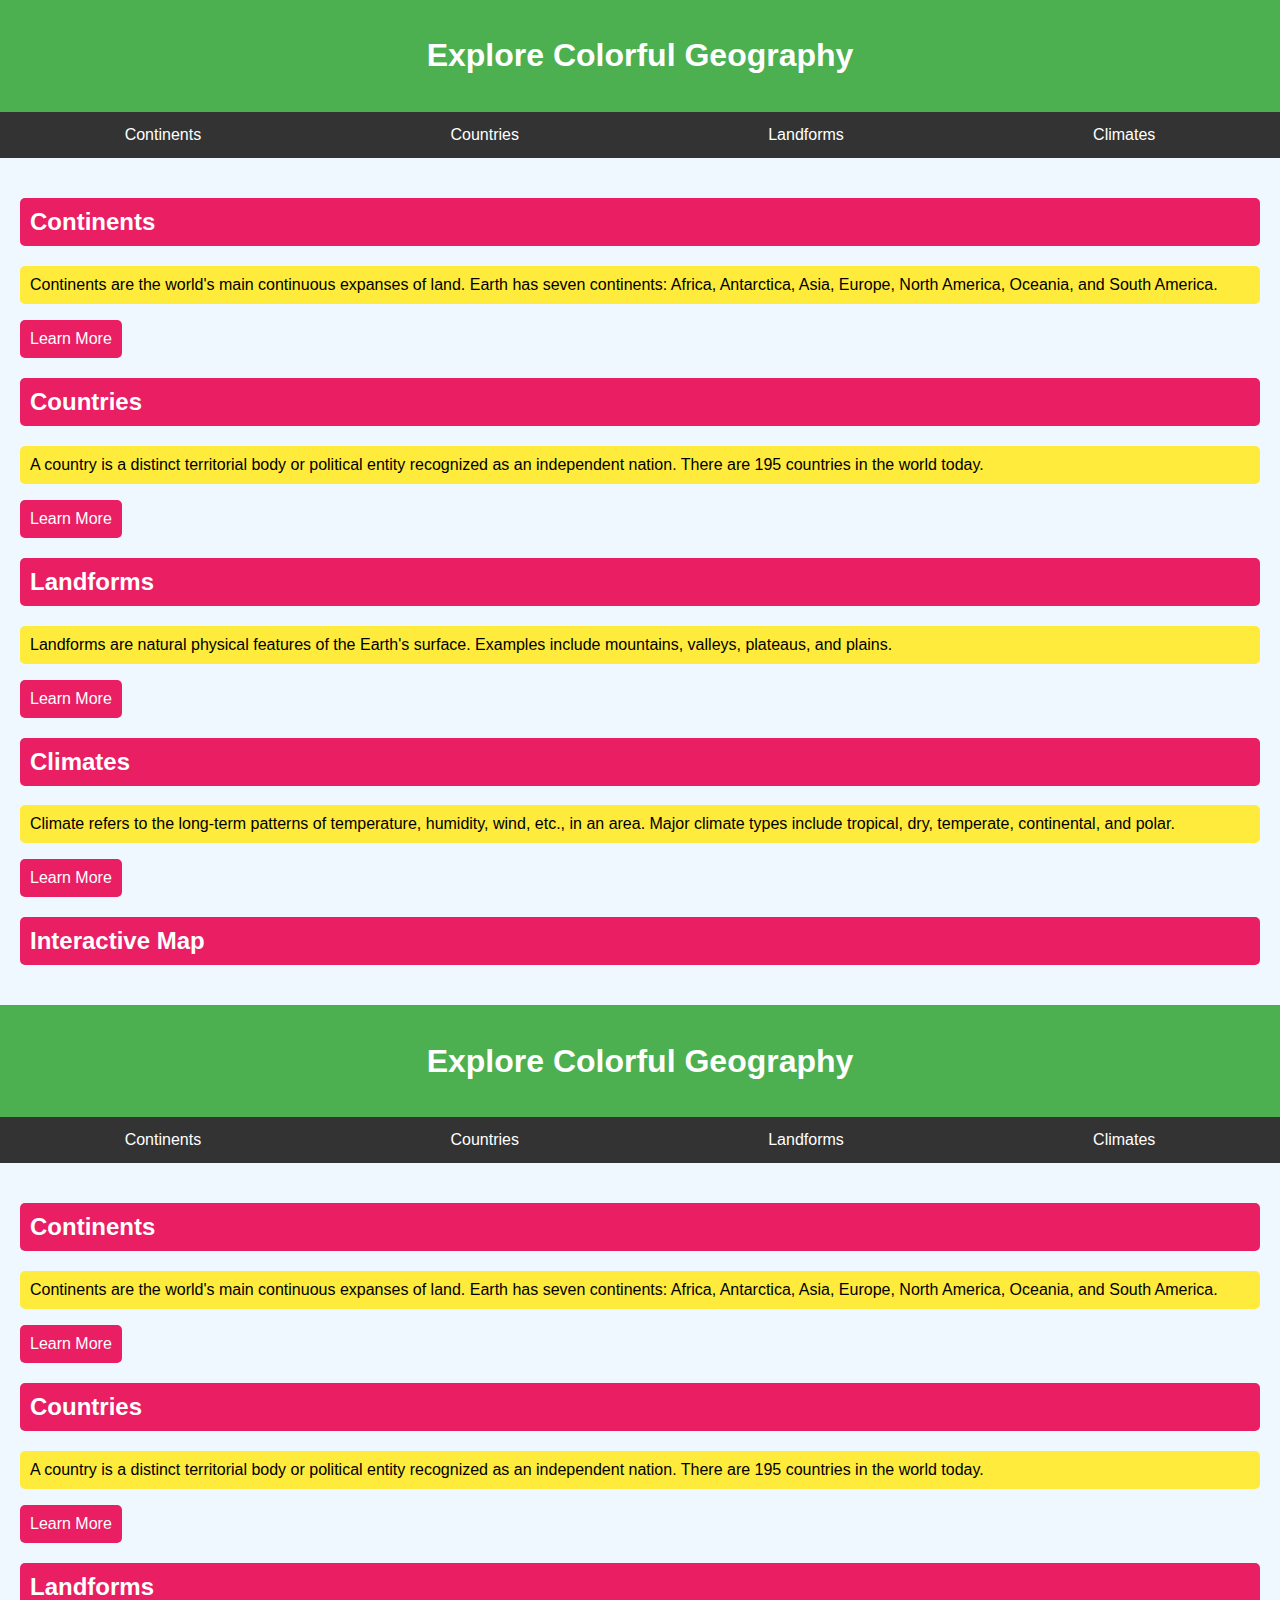
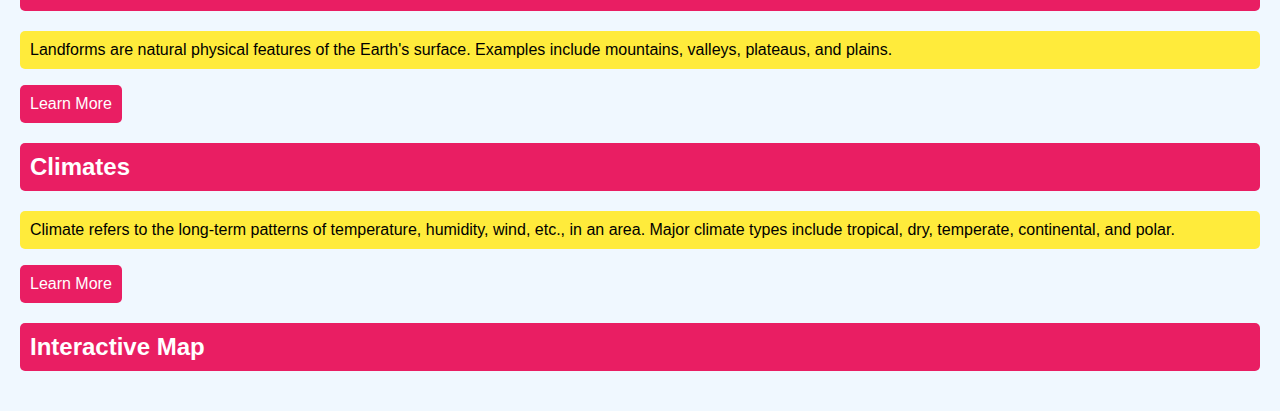
<file: index.html>
<html lang="en">
<head>
    <meta charset="UTF-8">
    <meta name="viewport" content="width=device-width, initial-scale=1.0">
    <title>Colorful Geography</title>
    <link rel="stylesheet" href="styles.css">
    <script src="script.js" defer></script>
</head>
<body>
    <header>
        <h1>Explore Colorful Geography</h1>
    </header>
    <nav>
        <ul>
            <li><a href="#continent">Continents</a></li>
            <li><a href="#country">Countries</a></li>
            <li><a href="#landform">Landforms</a></li>
            <li><a href="#climate">Climates</a></li>
        </ul>
    </nav>
    <main>
        <section id="continent">
            <h2>Continents</h2>
            <p>Continents are the world's main continuous expanses of land. Earth has seven continents: Africa, Antarctica, Asia, Europe, North America, Oceania, and South America.</p>
            <div class="dropdown">
                <button class="dropbtn">Learn More</button>
                <div class="dropdown-content">
                    <a href="#" data-query="Africa">Africa</a>
                    <a href="#" data-query="Antarctica">Antarctica</a>
                    <a href="#" data-query="Asia">Asia</a>
                    <a href="#" data-query="Europe">Europe</a>
                    <a href="#" data-query="North America">North America</a>
                    <a href="#" data-query="Oceania">Oceania</a>
                    <a href="#" data-query="South America">South America</a>
                </div>
            </div>
            <div class="info"></div>
        </section>
        <section id="country">
            <h2>Countries</h2>
            <p>A country is a distinct territorial body or political entity recognized as an independent nation. There are 195 countries in the world today.</p>
            <div class="dropdown">
                <button class="dropbtn">Learn More</button>
                <div class="dropdown-content">
                    <a href="#" data-query="United States">United States</a>
                    <a href="#" data-query="China">China</a>
                    <a href="#" data-query="India">India</a>
                    <a href="#" data-query="Brazil">Brazil</a>
                    <a href="#" data-query="Australia">Australia</a>
                </div>
            </div>
            <div class="info"></div>
        </section>
        <section id="landform">
            <h2>Landforms</h2>
            <p>Landforms are natural physical features of the Earth's surface. Examples include mountains, valleys, plateaus, and plains.</p>
            <div class="dropdown">
                <button class="dropbtn">Learn More</button>
                <div class="dropdown-content">
                    <a href="#" data-query="Mountains">Mountains</a>
                    <a href="#" data-query="Valleys">Valleys</a>
                    <a href="#" data-query="Plains">Plains</a>
                    <a href="#" data-query="Plateaus">Plateaus</a>
                </div>
            </div>
            <div class="info"></div>
        </section>
        <section id="climate">
            <h2>Climates</h2>
            <p>Climate refers to the long-term patterns of temperature, humidity, wind, etc., in an area. Major climate types include tropical, dry, temperate, continental, and polar.</p>
            <div class="dropdown">
                <button class="dropbtn">Learn More</button>
                <div class="dropdown-content">
                    <a href="#" data-query="Tropical">Tropical</a>
                    <a href="#" data-query="Dry">Dry</a>
                    <a href="#" data-query="Temperate">Temperate</a>
                    <a href="#" data-query="Continental">Continental</a>
                    <a href="#" data-query="Polar">Polar</a>
                </div>
            </div>
            <div class="info"></div>
        </section>
        <section id="map">
            <h2>Interactive Map</h2>
            <div id="[data-uri]"></div>
        </section>
    </main>
  
</body>
</html><html lang="en">
<head>
    <meta charset="UTF-8">
    <meta name="viewport" content="width=device-width, initial-scale=1.0">
    <title>Colorful Geography</title>
    <link rel="stylesheet" href="styles.css">
    <script src="script.js" defer></script>
</head>
<body>
    <header>
        <h1>Explore Colorful Geography</h1>
    </header>
    <nav>
        <ul>
            <li><a href="#continent">Continents</a></li>
            <li><a href="#country">Countries</a></li>
            <li><a href="#landform">Landforms</a></li>
            <li><a href="#climate">Climates</a></li>
        </ul>
    </nav>
    <main>
        <section id="continent">
            <h2>Continents</h2>
            <p>Continents are the world's main continuous expanses of land. Earth has seven continents: Africa, Antarctica, Asia, Europe, North America, Oceania, and South America.</p>
            <div class="dropdown">
                <button class="dropbtn">Learn More</button>
                <div class="dropdown-content">
                    <a href="#" data-query="Africa">Africa</a>
                    <a href="#" data-query="Antarctica">Antarctica</a>
                    <a href="#" data-query="Asia">Asia</a>
                    <a href="#" data-query="Europe">Europe</a>
                    <a href="#" data-query="North America">North America</a>
                    <a href="#" data-query="Oceania">Oceania</a>
                    <a href="#" data-query="South America">South America</a>
                </div>
            </div>
            <div class="info"></div>
        </section>
        <section id="country">
            <h2>Countries</h2>
            <p>A country is a distinct territorial body or political entity recognized as an independent nation. There are 195 countries in the world today.</p>
            <div class="dropdown">
                <button class="dropbtn">Learn More</button>
                <div class="dropdown-content">
                    <a href="#" data-query="United States">United States</a>
                    <a href="#" data-query="China">China</a>
                    <a href="#" data-query="India">India</a>
                    <a href="#" data-query="Brazil">Brazil</a>
                    <a href="#" data-query="Australia">Australia</a>
                </div>
            </div>
            <div class="info"></div>
        </section>
        <section id="landform">
            <h2>Landforms</h2>
            <p>Landforms are natural physical features of the Earth's surface. Examples include mountains, valleys, plateaus, and plains.</p>
            <div class="dropdown">
                <button class="dropbtn">Learn More</button>
                <div class="dropdown-content">
                    <a href="#" data-query="Mountains">Mountains</a>
                    <a href="#" data-query="Valleys">Valleys</a>
                    <a href="#" data-query="Plains">Plains</a>
                    <a href="#" data-query="Plateaus">Plateaus</a>
                </div>
            </div>
            <div class="info"></div>
        </section>
        <section id="climate">
            <h2>Climates</h2>
            <p>Climate refers to the long-term patterns of temperature, humidity, wind, etc., in an area. Major climate types include tropical, dry, temperate, continental, and polar.</p>
            <div class="dropdown">
                <button class="dropbtn">Learn More</button>
                <div class="dropdown-content">
                    <a href="#" data-query="Tropical">Tropical</a>
                    <a href="#" data-query="Dry">Dry</a>
                    <a href="#" data-query="Temperate">Temperate</a>
                    <a href="#" data-query="Continental">Continental</a>
                    <a href="#" data-query="Polar">Polar</a>
                </div>
            </div>
            <div class="info"></div>
        </section>
        <section id="map">
            <h2>Interactive Map</h2>
            <div id="[data-uri]"></div>
        </section>
    </main>
  
</body>
</html>
</file>
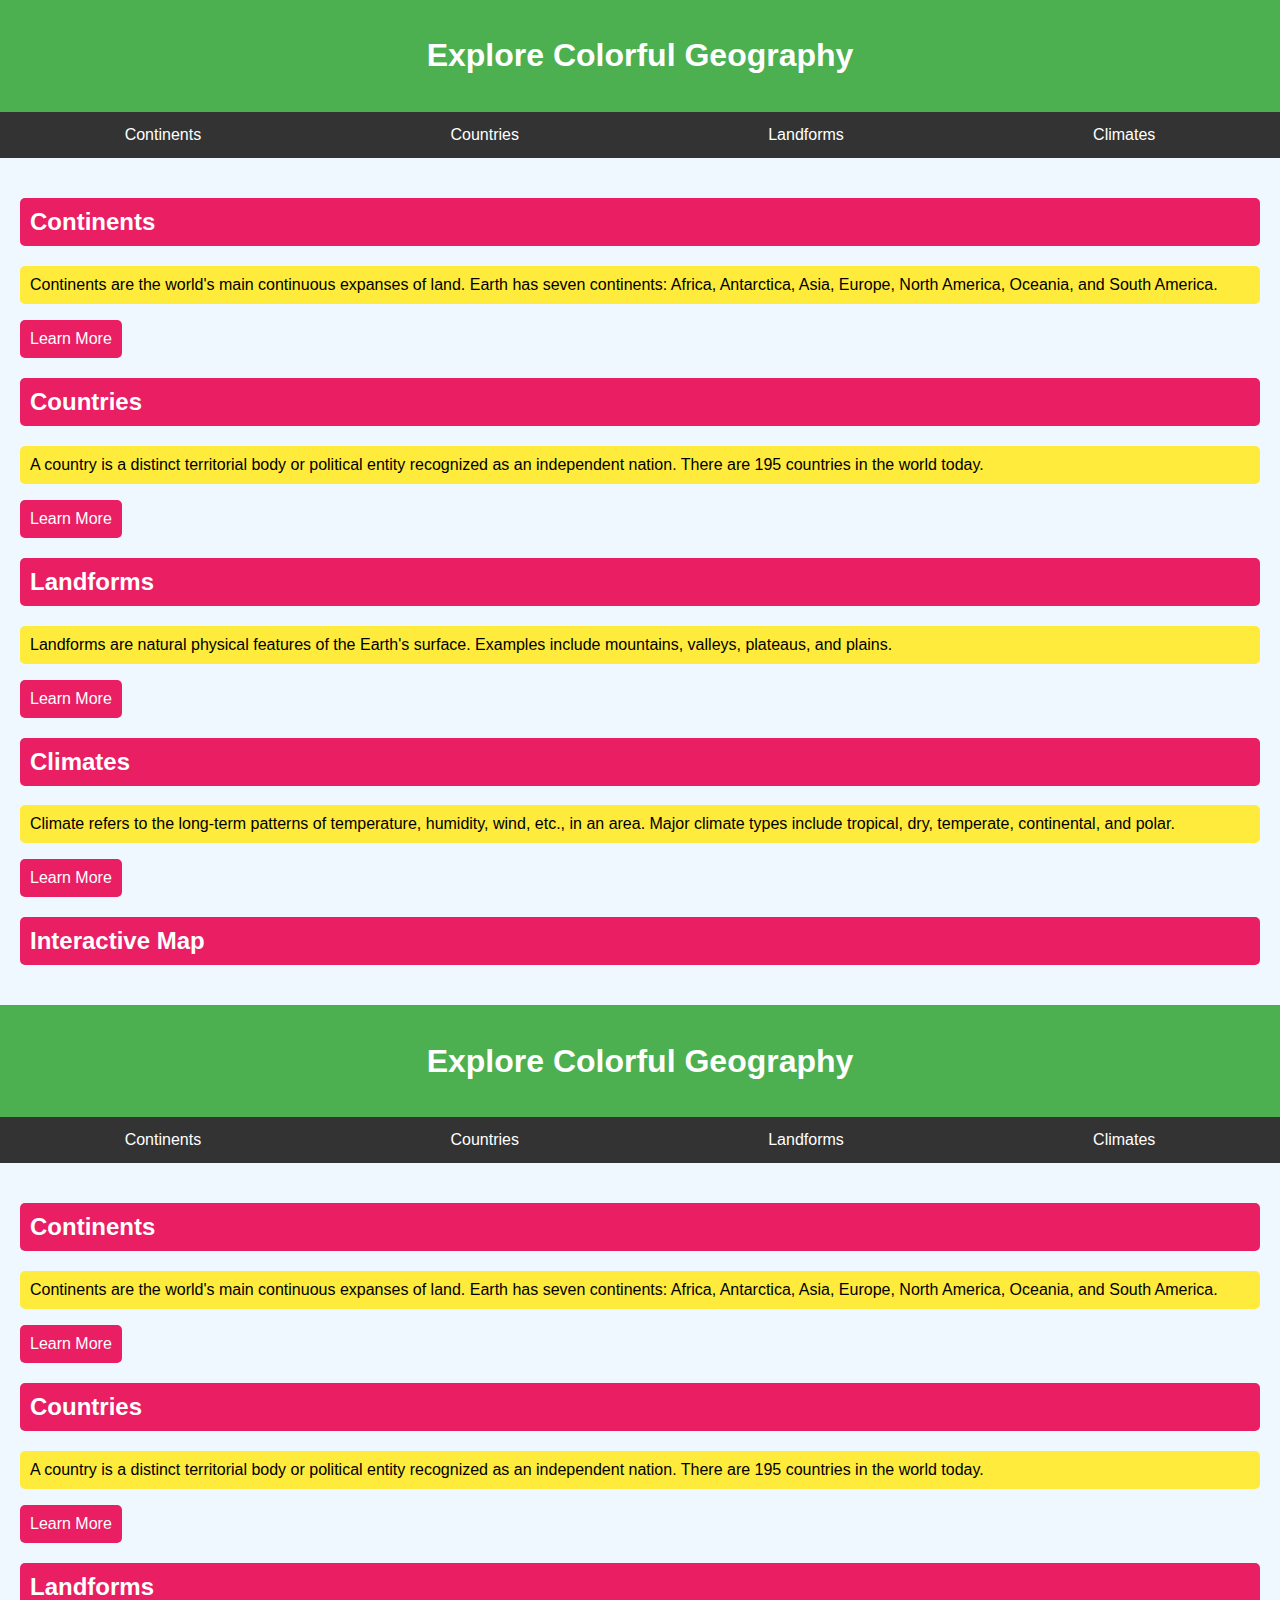
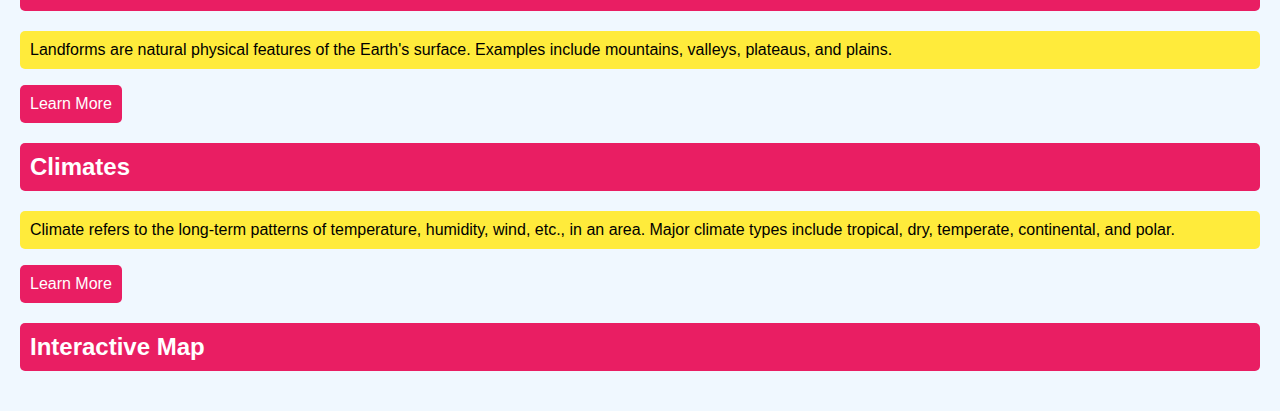
<file: geo.html>
<html lang="en">
<head>
    <meta charset="UTF-8">
    <meta name="viewport" content="width=device-width, initial-scale=1.0">
    <title>Colorful Geography</title>
    <link rel="stylesheet" href="styles.css">
    <script src="script.js" defer></script>
</head>
<body>
    <header>
        <h1>Explore Colorful Geography</h1>
    </header>
    <nav>
        <ul>
            <li><a href="#continent">Continents</a></li>
            <li><a href="#country">Countries</a></li>
            <li><a href="#landform">Landforms</a></li>
            <li><a href="#climate">Climates</a></li>
        </ul>
    </nav>
    <main>
        <section id="continent">
            <h2>Continents</h2>
            <p>Continents are the world's main continuous expanses of land. Earth has seven continents: Africa, Antarctica, Asia, Europe, North America, Oceania, and South America.</p>
            <div class="dropdown">
                <button class="dropbtn">Learn More</button>
                <div class="dropdown-content">
                    <a href="#" data-query="Africa">Africa</a>
                    <a href="#" data-query="Antarctica">Antarctica</a>
                    <a href="#" data-query="Asia">Asia</a>
                    <a href="#" data-query="Europe">Europe</a>
                    <a href="#" data-query="North America">North America</a>
                    <a href="#" data-query="Oceania">Oceania</a>
                    <a href="#" data-query="South America">South America</a>
                </div>
            </div>
            <div class="info"></div>
        </section>
        <section id="country">
            <h2>Countries</h2>
            <p>A country is a distinct territorial body or political entity recognized as an independent nation. There are 195 countries in the world today.</p>
            <div class="dropdown">
                <button class="dropbtn">Learn More</button>
                <div class="dropdown-content">
                    <a href="#" data-query="United States">United States</a>
                    <a href="#" data-query="China">China</a>
                    <a href="#" data-query="India">India</a>
                    <a href="#" data-query="Brazil">Brazil</a>
                    <a href="#" data-query="Australia">Australia</a>
                </div>
            </div>
            <div class="info"></div>
        </section>
        <section id="landform">
            <h2>Landforms</h2>
            <p>Landforms are natural physical features of the Earth's surface. Examples include mountains, valleys, plateaus, and plains.</p>
            <div class="dropdown">
                <button class="dropbtn">Learn More</button>
                <div class="dropdown-content">
                    <a href="#" data-query="Mountains">Mountains</a>
                    <a href="#" data-query="Valleys">Valleys</a>
                    <a href="#" data-query="Plains">Plains</a>
                    <a href="#" data-query="Plateaus">Plateaus</a>
                </div>
            </div>
            <div class="info"></div>
        </section>
        <section id="climate">
            <h2>Climates</h2>
            <p>Climate refers to the long-term patterns of temperature, humidity, wind, etc., in an area. Major climate types include tropical, dry, temperate, continental, and polar.</p>
            <div class="dropdown">
                <button class="dropbtn">Learn More</button>
                <div class="dropdown-content">
                    <a href="#" data-query="Tropical">Tropical</a>
                    <a href="#" data-query="Dry">Dry</a>
                    <a href="#" data-query="Temperate">Temperate</a>
                    <a href="#" data-query="Continental">Continental</a>
                    <a href="#" data-query="Polar">Polar</a>
                </div>
            </div>
            <div class="info"></div>
        </section>
        <section id="map">
            <h2>Interactive Map</h2>
            <div id="[data-uri]"></div>
        </section>
    </main>
  
</body>
</html><html lang="en">
<head>
    <meta charset="UTF-8">
    <meta name="viewport" content="width=device-width, initial-scale=1.0">
    <title>Colorful Geography</title>
    <link rel="stylesheet" href="styles.css">
    <script src="script.js" defer></script>
</head>
<body>
    <header>
        <h1>Explore Colorful Geography</h1>
    </header>
    <nav>
        <ul>
            <li><a href="#continent">Continents</a></li>
            <li><a href="#country">Countries</a></li>
            <li><a href="#landform">Landforms</a></li>
            <li><a href="#climate">Climates</a></li>
        </ul>
    </nav>
    <main>
        <section id="continent">
            <h2>Continents</h2>
            <p>Continents are the world's main continuous expanses of land. Earth has seven continents: Africa, Antarctica, Asia, Europe, North America, Oceania, and South America.</p>
            <div class="dropdown">
                <button class="dropbtn">Learn More</button>
                <div class="dropdown-content">
                    <a href="#" data-query="Africa">Africa</a>
                    <a href="#" data-query="Antarctica">Antarctica</a>
                    <a href="#" data-query="Asia">Asia</a>
                    <a href="#" data-query="Europe">Europe</a>
                    <a href="#" data-query="North America">North America</a>
                    <a href="#" data-query="Oceania">Oceania</a>
                    <a href="#" data-query="South America">South America</a>
                </div>
            </div>
            <div class="info"></div>
        </section>
        <section id="country">
            <h2>Countries</h2>
            <p>A country is a distinct territorial body or political entity recognized as an independent nation. There are 195 countries in the world today.</p>
            <div class="dropdown">
                <button class="dropbtn">Learn More</button>
                <div class="dropdown-content">
                    <a href="#" data-query="United States">United States</a>
                    <a href="#" data-query="China">China</a>
                    <a href="#" data-query="India">India</a>
                    <a href="#" data-query="Brazil">Brazil</a>
                    <a href="#" data-query="Australia">Australia</a>
                </div>
            </div>
            <div class="info"></div>
        </section>
        <section id="landform">
            <h2>Landforms</h2>
            <p>Landforms are natural physical features of the Earth's surface. Examples include mountains, valleys, plateaus, and plains.</p>
            <div class="dropdown">
                <button class="dropbtn">Learn More</button>
                <div class="dropdown-content">
                    <a href="#" data-query="Mountains">Mountains</a>
                    <a href="#" data-query="Valleys">Valleys</a>
                    <a href="#" data-query="Plains">Plains</a>
                    <a href="#" data-query="Plateaus">Plateaus</a>
                </div>
            </div>
            <div class="info"></div>
        </section>
        <section id="climate">
            <h2>Climates</h2>
            <p>Climate refers to the long-term patterns of temperature, humidity, wind, etc., in an area. Major climate types include tropical, dry, temperate, continental, and polar.</p>
            <div class="dropdown">
                <button class="dropbtn">Learn More</button>
                <div class="dropdown-content">
                    <a href="#" data-query="Tropical">Tropical</a>
                    <a href="#" data-query="Dry">Dry</a>
                    <a href="#" data-query="Temperate">Temperate</a>
                    <a href="#" data-query="Continental">Continental</a>
                    <a href="#" data-query="Polar">Polar</a>
                </div>
            </div>
            <div class="info"></div>
        </section>
        <section id="map">
            <h2>Interactive Map</h2>
            <div id="[data-uri]"></div>
        </section>
    </main>
  
</body>
</html>
</file>
<file: styles.css>
body {
    font-family: Arial, sans-serif;
    background-color: #f0f8ff;
    margin: 0;
    padding: 0;
    transition: background-color 0.5s;
}

header {
    background-color: #4CAF50;
    color: white;
    text-align: center;
    padding: 1em 0;
}

nav {
    background-color: #333;
}

nav ul {
    list-style-type: none;
    padding: 0;
    margin: 0;
    display: flex;
    justify-content: space-around;
}

nav ul li {
    margin: 0;
}

nav ul li a {
    color: white;
    text-decoration: none;
    padding: 14px 20px;
    display: block;
}

nav ul li a:hover {
    background-color: #575757;
}

main {
    padding: 20px;
}

section {
    margin-bottom: 20px;
    animation: fadeIn 1s;
}

section h2 {
    background-color: #e91e63;
    color: white;
    padding: 10px;
    border-radius: 5px;
    cursor: pointer;
}

section p {
    background-color: #ffeb3b;
    padding: 10px;
    border-radius: 5px;
}

.dropdown {
    position: relative;
    display: inline-block;
}

.dropbtn {
    background-color: #e91e63;
    color: white;
    padding: 10px;
    font-size: 16px;
    border: none;
    cursor: pointer;
    border-radius: 5px;
}

.dropdown-content {
    display: none;
    position: absolute;
    background-color: #f9f9f9;
    min-width: 160px;
    box-shadow: 0px 8px 16px 0px rgba(0,0,0,0.2);
    z-index: 1;
    border-radius: 5px;
}

.dropdown-content a {
    color: black;
    padding: 12px 16px;
    text-decoration: none;
    display: block;
}

.dropdown-content a:hover {
    background-color: #f1f1f1;
}

.dropdown:hover .dropdown-content {
    display: block;
}

footer {
    background-color: #4CAF50;
    color: white;
    text-align: center;
    padding: 10px 0;
    position: fixed;
    width: 100%;
    bottom: 0;
}

#mapContainer {
    width: 100%;
    height: 500px;
    background-color: #ddd;
    border-radius: 5px;
}

@keyframes fadeIn {
    from { opacity: 0; }
    to { opacity: 1; }
}
</file>
